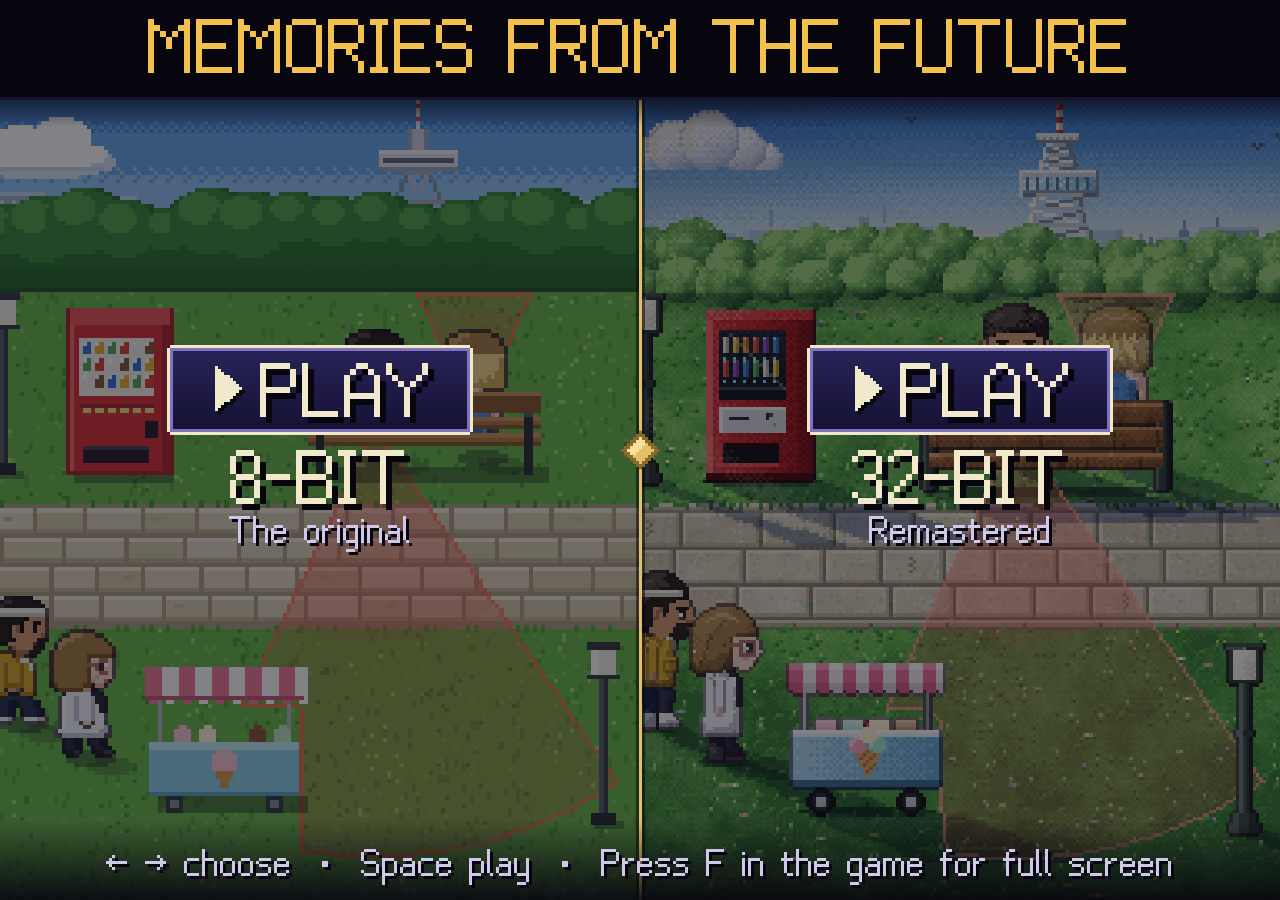
<file: index.html>
<!DOCTYPE html>
<html lang="en-GB">
<head>
  <meta charset="utf-8">
  <meta name="viewport" content="width=device-width, initial-scale=1">
  <title>Memories from the Future</title>
  <link rel="icon" href="data:,">
  <link rel="stylesheet" href="home/home.css">
</head>
<body>
  <!-- Página inicial: escolhe a versão. À esquerda a V1 (8-bit, v1.html), à direita a V2 (32-bit,
       v2/index.html). Textos, destinos e imagens no HOME_CONFIG (topo de home/home.js). -->
  <main class="split" id="split">
    <section class="half" data-i="0">
      <div class="center">
        <a class="play" href="v1.html"><span class="sr">Play 8-bit</span><canvas></canvas></a>
        <canvas class="name"></canvas>
        <canvas class="line"></canvas>
      </div>
    </section>
    <section class="half" data-i="1">
      <div class="center">
        <a class="play" href="v2/index.html"><span class="sr">Play 32-bit</span><canvas></canvas></a>
        <canvas class="name"></canvas>
        <canvas class="line"></canvas>
      </div>
    </section>
    <div class="divider"><canvas class="diamond"></canvas></div>
    <header class="band top"><h1 class="sr">Memories from the Future</h1><canvas class="title"></canvas></header>
    <footer class="band bottom"><canvas class="hint"></canvas></footer>
  </main>

  <!-- Só a fonte de pixel da V2 (o arquivo só define dados: SPRITES, PALETTES, FONT) -->
  <script src="v2/data/sprites.js"></script>
  <script src="home/home.js"></script>
</body>
</html>
</file>
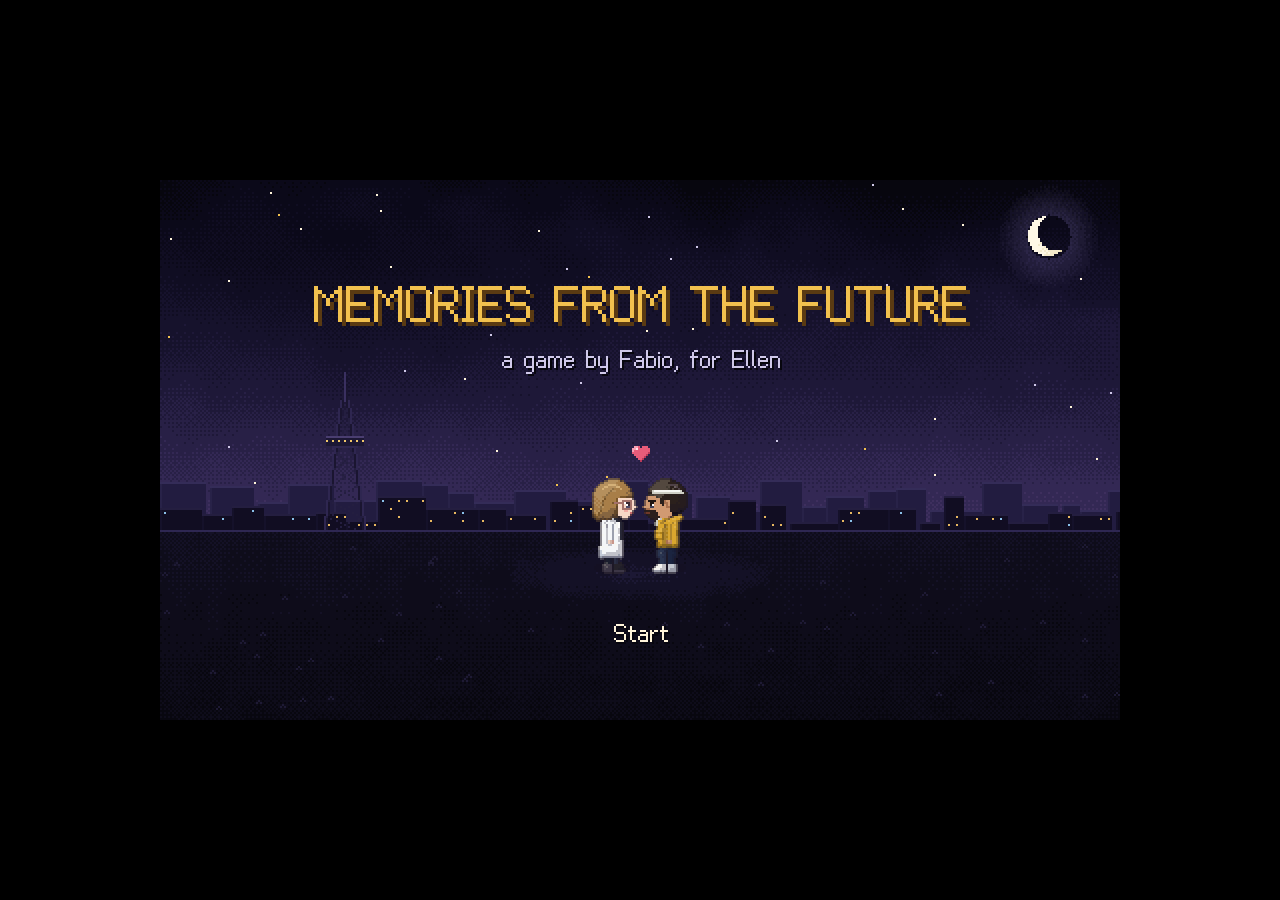
<file: v2/index.html>
<!DOCTYPE html>
<html lang="en-GB">
<head>
  <meta charset="utf-8">
  <meta name="viewport" content="width=device-width, initial-scale=1">
  <title>Memories from the Future</title>
  <link rel="icon" href="data:,">
  <link rel="stylesheet" href="css/style.css">
</head>
<body>
  <canvas id="game" width="480" height="270"></canvas>

  <!-- Scripts clássicos, nesta ordem. Sem módulos ES e sem fetch, para abrir com dois cliques (file://). -->
  <script src="data/config.js"></script>
  <script src="data/music.js"></script>
  <script src="data/sprites.js"></script>
  <script src="data/sprites-f2.js"></script>
  <script src="data/sprites-f3.js"></script>
  <script src="data/sprites-f4.js"></script>
  <script src="data/characters.js"></script>
  <script src="data/characters-f2.js"></script>
  <script src="data/characters-f3.js"></script>
  <script src="data/characters-f4.js"></script>
  <script src="data/scenes/F1A1.js"></script>
  <script src="data/scenes/F1A2.js"></script>
  <script src="data/scenes/F1B1.js"></script>
  <script src="data/scenes/F1B2.js"></script>
  <script src="data/scenes/F1C1.js"></script>
  <script src="data/scenes/F1C2.js"></script>
  <script src="data/scenes/F2A1.js"></script>
  <script src="data/scenes/F2A2.js"></script>
  <script src="data/scenes/F2B1.js"></script>
  <script src="data/scenes/F2B2.js"></script>
  <script src="data/scenes/F2C1.js"></script>
  <script src="data/scenes/F2C2.js"></script>
  <script src="data/scenes/F3A1.js"></script>
  <script src="data/scenes/F3A2.js"></script>
  <script src="data/scenes/F3B1.js"></script>
  <script src="data/scenes/F3B2.js"></script>
  <script src="data/scenes/F3C1.js"></script>
  <script src="data/scenes/F3C2.js"></script>
  <script src="data/scenes/F4A1.js"></script>
  <script src="data/scenes/F4A2.js"></script>
  <script src="data/scenes/F4B1.js"></script>
  <script src="data/scenes/F4B2.js"></script>
  <script src="data/scenes/F4C1.js"></script>
  <script src="data/scenes/F4C2.js"></script>
  <script src="data/scenes/HALL.js"></script>
  <script src="data/scenes/PRO1.js"></script>
  <script src="data/scenes/PRO2.js"></script>
  <script src="data/scenes/LAB.js"></script>
  <script src="data/scenes/SHOP.js"></script>
  <script src="data/scenes/CHEST.js"></script>

  <script src="js/engine/display.js"></script>
  <script src="js/engine/gfx.js"></script>
  <script src="js/engine/text.js"></script>
  <script src="js/engine/legacy.js"></script>
  <script src="js/engine/input.js"></script>
  <script src="js/engine/loop.js"></script>
  <script src="js/engine/sound.js"></script>
  <script src="js/engine/save.js"></script>
  <script src="js/engine/camera.js"></script>
  <script src="js/engine/dialog.js"></script>
  <script src="js/engine/game.js"></script>
  <script src="js/engine/debug.js"></script>

  <script src="js/game/hud.js"></script>
  <script src="js/game/art.js"></script>
  <script src="js/game/scenery.js"></script>
  <script src="js/game/scenery-hall.js"></script>
  <script src="js/game/scenery-f1.js"></script>
  <script src="js/game/scenery-f2.js"></script>
  <script src="js/game/scenery-f3.js"></script>
  <script src="js/game/scenery-f4.js"></script>
  <script src="js/game/scenery-story.js"></script>
  <script src="js/game/chars.js"></script>
  <script src="js/game/vision.js"></script>
  <script src="js/game/guards.js"></script>
  <script src="js/game/room.js"></script>
  <script src="js/game/flow.js"></script>
  <script src="js/game/items.js"></script>
  <script src="js/game/chest.js"></script>
  <script src="js/game/title.js"></script>
  <script src="js/game/card.js"></script>
  <script src="js/game/story.js"></script>
  <script src="js/game/jimmy.js"></script>
  <script src="js/game/stealth.js"></script>
  <script src="js/game/anomaly.js"></script>
  <script src="js/game/battle.js"></script>
  <script src="js/game/ending.js"></script>
  <script src="js/game/testroom.js"></script>

  <script src="js/main.js"></script>
</body>
</html>
</file>
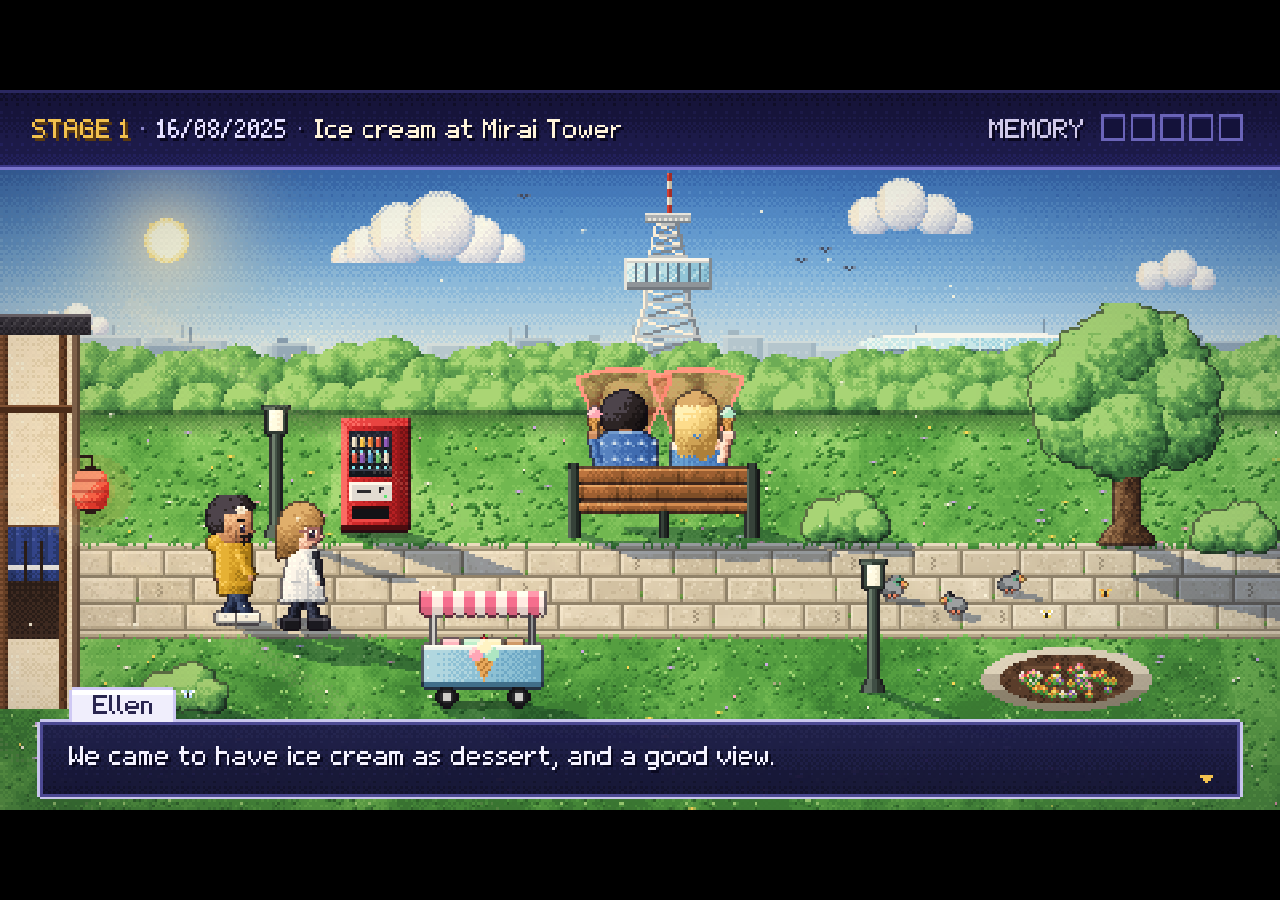
<file: docs/v2/mockup/index.html>
<!doctype html>
<!-- Simulação da V2 (estilo 32 bits) do F1 A2, desenhada em código. Abra com dois cliques. -->
<html lang="pt-BR">
<head>
<meta charset="utf-8">
<title>V2 · simulação do F1 A2</title>
<style>
  html, body { margin: 0; height: 100%; background: #000; display: flex; align-items: center; justify-content: center; }
  canvas { image-rendering: pixelated; width: min(100vw, 177.78vh); height: auto; }
</style>
</head>
<body>
<canvas id="c" width="480" height="270"></canvas>
<script src="../../../data/sprites.js"></script>
<script src="art.js"></script>
</body>
</html>
</file>
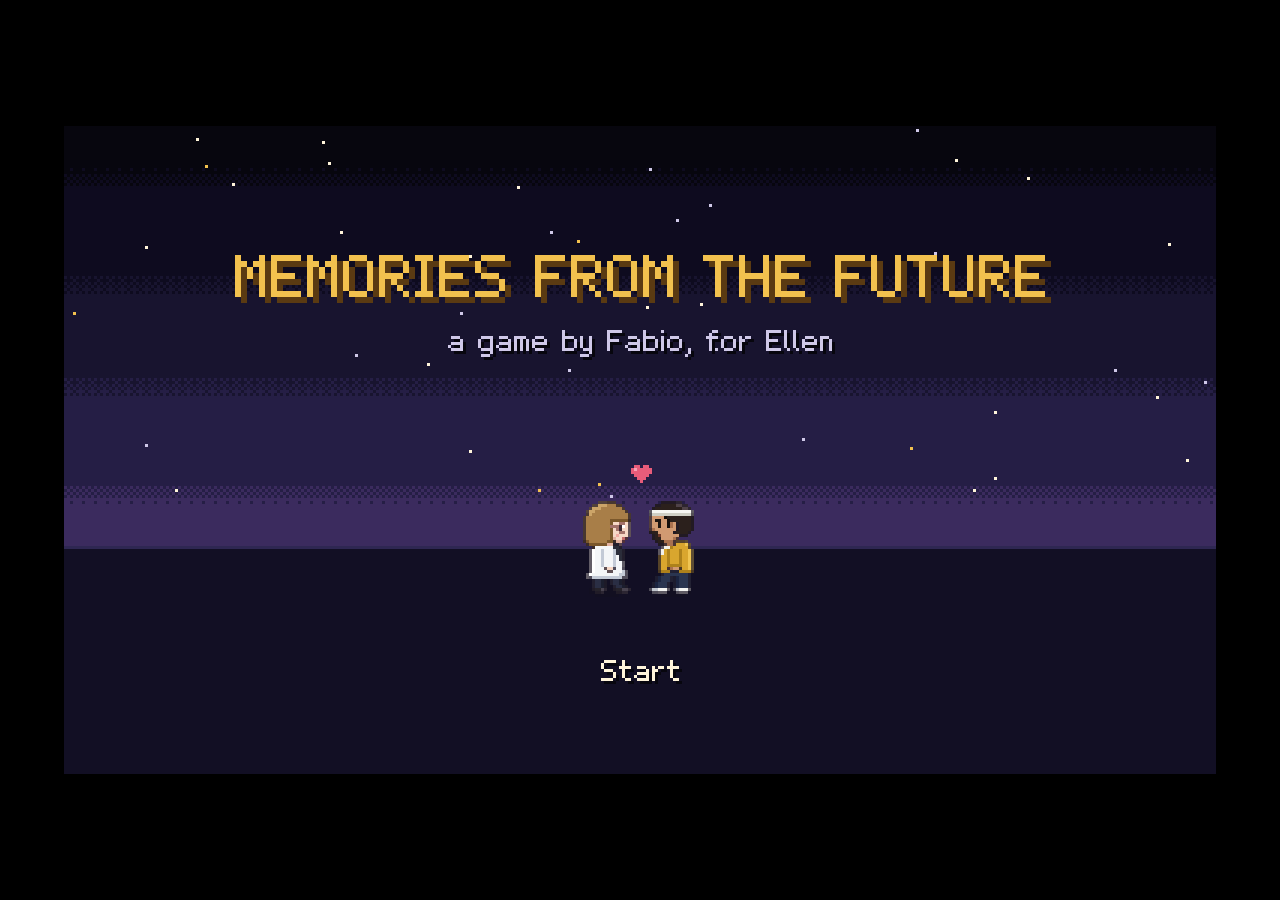
<file: v1.html>
<!DOCTYPE html>
<html lang="en-GB">
<head>
  <meta charset="utf-8">
  <meta name="viewport" content="width=device-width, initial-scale=1">
  <title>Memories from the Future</title>
  <link rel="icon" href="data:,">
  <link rel="stylesheet" href="css/style.css">
</head>
<body>
  <canvas id="game" width="384" height="216"></canvas>

  <!-- Scripts clássicos, nesta ordem. Sem módulos ES e sem fetch, para abrir com dois cliques (file://). -->
  <script src="data/config.js"></script>
  <script src="data/music.js"></script>
  <script src="data/sprites.js"></script>
  <script src="data/sprites-f2.js"></script>
  <script src="data/sprites-f3.js"></script>
  <script src="data/sprites-f4.js"></script>
  <script src="data/characters.js"></script>
  <script src="data/characters-f2.js"></script>
  <script src="data/characters-f3.js"></script>
  <script src="data/characters-f4.js"></script>
  <script src="data/scenes/F1A1.js"></script>
  <script src="data/scenes/F1A2.js"></script>
  <script src="data/scenes/F1B1.js"></script>
  <script src="data/scenes/F1B2.js"></script>
  <script src="data/scenes/F1C1.js"></script>
  <script src="data/scenes/F1C2.js"></script>
  <script src="data/scenes/F2A1.js"></script>
  <script src="data/scenes/F2A2.js"></script>
  <script src="data/scenes/F2B1.js"></script>
  <script src="data/scenes/F2B2.js"></script>
  <script src="data/scenes/F2C1.js"></script>
  <script src="data/scenes/F2C2.js"></script>
  <script src="data/scenes/F3A1.js"></script>
  <script src="data/scenes/F3A2.js"></script>
  <script src="data/scenes/F3B1.js"></script>
  <script src="data/scenes/F3B2.js"></script>
  <script src="data/scenes/F3C1.js"></script>
  <script src="data/scenes/F3C2.js"></script>
  <script src="data/scenes/F4A1.js"></script>
  <script src="data/scenes/F4A2.js"></script>
  <script src="data/scenes/F4B1.js"></script>
  <script src="data/scenes/F4B2.js"></script>
  <script src="data/scenes/F4C1.js"></script>
  <script src="data/scenes/F4C2.js"></script>
  <script src="data/scenes/HALL.js"></script>
  <script src="data/scenes/PRO1.js"></script>
  <script src="data/scenes/PRO2.js"></script>
  <script src="data/scenes/LAB.js"></script>
  <script src="data/scenes/SHOP.js"></script>
  <script src="data/scenes/CHEST.js"></script>

  <script src="js/engine/display.js"></script>
  <script src="js/engine/gfx.js"></script>
  <script src="js/engine/text.js"></script>
  <script src="js/engine/input.js"></script>
  <script src="js/engine/loop.js"></script>
  <script src="js/engine/sound.js"></script>
  <script src="js/engine/save.js"></script>
  <script src="js/engine/camera.js"></script>
  <script src="js/engine/dialog.js"></script>
  <script src="js/engine/game.js"></script>
  <script src="js/engine/debug.js"></script>

  <script src="js/game/hud.js"></script>
  <script src="js/game/scenery.js"></script>
  <script src="js/game/scenery-hall.js"></script>
  <script src="js/game/scenery-f1.js"></script>
  <script src="js/game/scenery-f2.js"></script>
  <script src="js/game/scenery-f3.js"></script>
  <script src="js/game/scenery-f4.js"></script>
  <script src="js/game/scenery-story.js"></script>
  <script src="js/game/chars.js"></script>
  <script src="js/game/vision.js"></script>
  <script src="js/game/guards.js"></script>
  <script src="js/game/room.js"></script>
  <script src="js/game/flow.js"></script>
  <script src="js/game/items.js"></script>
  <script src="js/game/chest.js"></script>
  <script src="js/game/title.js"></script>
  <script src="js/game/card.js"></script>
  <script src="js/game/story.js"></script>
  <script src="js/game/jimmy.js"></script>
  <script src="js/game/stealth.js"></script>
  <script src="js/game/anomaly.js"></script>
  <script src="js/game/battle.js"></script>
  <script src="js/game/ending.js"></script>
  <script src="js/game/testroom.js"></script>

  <script src="js/main.js"></script>
</body>
</html>
</file>
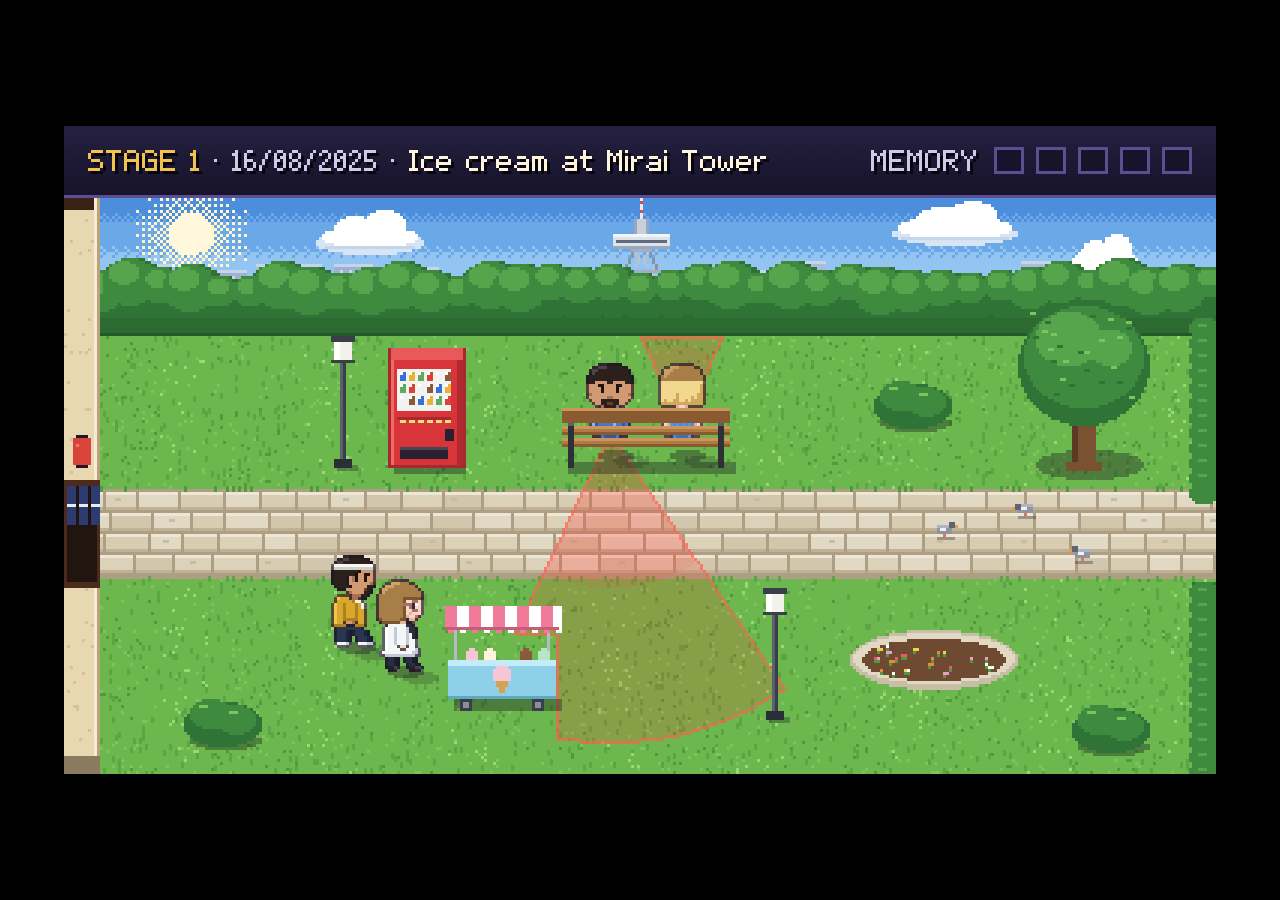
<file: home/shot-v1.html>
<!DOCTYPE html>
<html lang="en-GB">
<head>
  <meta charset="utf-8">
  <meta name="viewport" content="width=device-width, initial-scale=1">
  <title>Home image (8-bit)</title>
  <link rel="icon" href="data:,">
  <link rel="stylesheet" href="../css/style.css">
</head>
<body>
  <!-- Só para refazer a imagem da página inicial (home/8bit.png): carrega a V1 como o v1.html, as
       ferramentas de teste dela e monta o F1 A2 (ver o topo de home/home.js). O jogo da V1 não muda. -->
  <canvas id="game" width="384" height="216"></canvas>
  <script src="../data/config.js"></script>
  <script src="../data/music.js"></script>
  <script src="../data/sprites.js"></script>
  <script src="../data/sprites-f2.js"></script>
  <script src="../data/sprites-f3.js"></script>
  <script src="../data/sprites-f4.js"></script>
  <script src="../data/characters.js"></script>
  <script src="../data/characters-f2.js"></script>
  <script src="../data/characters-f3.js"></script>
  <script src="../data/characters-f4.js"></script>
  <script src="../data/scenes/F1A1.js"></script>
  <script src="../data/scenes/F1A2.js"></script>
  <script src="../data/scenes/F1B1.js"></script>
  <script src="../data/scenes/F1B2.js"></script>
  <script src="../data/scenes/F1C1.js"></script>
  <script src="../data/scenes/F1C2.js"></script>
  <script src="../data/scenes/F2A1.js"></script>
  <script src="../data/scenes/F2A2.js"></script>
  <script src="../data/scenes/F2B1.js"></script>
  <script src="../data/scenes/F2B2.js"></script>
  <script src="../data/scenes/F2C1.js"></script>
  <script src="../data/scenes/F2C2.js"></script>
  <script src="../data/scenes/F3A1.js"></script>
  <script src="../data/scenes/F3A2.js"></script>
  <script src="../data/scenes/F3B1.js"></script>
  <script src="../data/scenes/F3B2.js"></script>
  <script src="../data/scenes/F3C1.js"></script>
  <script src="../data/scenes/F3C2.js"></script>
  <script src="../data/scenes/F4A1.js"></script>
  <script src="../data/scenes/F4A2.js"></script>
  <script src="../data/scenes/F4B1.js"></script>
  <script src="../data/scenes/F4B2.js"></script>
  <script src="../data/scenes/F4C1.js"></script>
  <script src="../data/scenes/F4C2.js"></script>
  <script src="../data/scenes/HALL.js"></script>
  <script src="../data/scenes/PRO1.js"></script>
  <script src="../data/scenes/PRO2.js"></script>
  <script src="../data/scenes/LAB.js"></script>
  <script src="../data/scenes/SHOP.js"></script>
  <script src="../data/scenes/CHEST.js"></script>
  <script src="../js/engine/display.js"></script>
  <script src="../js/engine/gfx.js"></script>
  <script src="../js/engine/text.js"></script>
  <script src="../js/engine/input.js"></script>
  <script src="../js/engine/loop.js"></script>
  <script src="../js/engine/sound.js"></script>
  <script src="../js/engine/save.js"></script>
  <script src="../js/engine/camera.js"></script>
  <script src="../js/engine/dialog.js"></script>
  <script src="../js/engine/game.js"></script>
  <script src="../js/engine/debug.js"></script>
  <script src="../js/game/hud.js"></script>
  <script src="../js/game/scenery.js"></script>
  <script src="../js/game/scenery-hall.js"></script>
  <script src="../js/game/scenery-f1.js"></script>
  <script src="../js/game/scenery-f2.js"></script>
  <script src="../js/game/scenery-f3.js"></script>
  <script src="../js/game/scenery-f4.js"></script>
  <script src="../js/game/scenery-story.js"></script>
  <script src="../js/game/chars.js"></script>
  <script src="../js/game/vision.js"></script>
  <script src="../js/game/guards.js"></script>
  <script src="../js/game/room.js"></script>
  <script src="../js/game/flow.js"></script>
  <script src="../js/game/items.js"></script>
  <script src="../js/game/chest.js"></script>
  <script src="../js/game/title.js"></script>
  <script src="../js/game/card.js"></script>
  <script src="../js/game/story.js"></script>
  <script src="../js/game/jimmy.js"></script>
  <script src="../js/game/stealth.js"></script>
  <script src="../js/game/anomaly.js"></script>
  <script src="../js/game/battle.js"></script>
  <script src="../js/game/ending.js"></script>
  <script src="../js/game/testroom.js"></script>
  <script src="../js/main.js"></script>
  <script src="../tools/devtools.js"></script>
  <script>
    // o F1 A2 inteiro, a Ellen e o Fabio escondidos atrás do carrinho de sorvete e os dois do passado
    // no banco (o mesmo enquadramento do HOME do v2/tools/headless.js)
    window.addEventListener('load', () => {
      __open(['F1A1', 'F1A2'], 1);
      Debug.flags.invisible = true;
      const st = StealthState.inspect(), ox = 384;
      __tp(ox + 112, 158); st.ellen.dir = 'right'; st.fabio.dir = 'right';
      __at(3.5); __run(0.6);
      st.fabio.dir = 'right';
      Camera.follow(ox + 192, st.room.w); Dialog.close(); Game.__orig.render(Gfx.ctx);
    });
  </script>
</body>
</html>
</file>
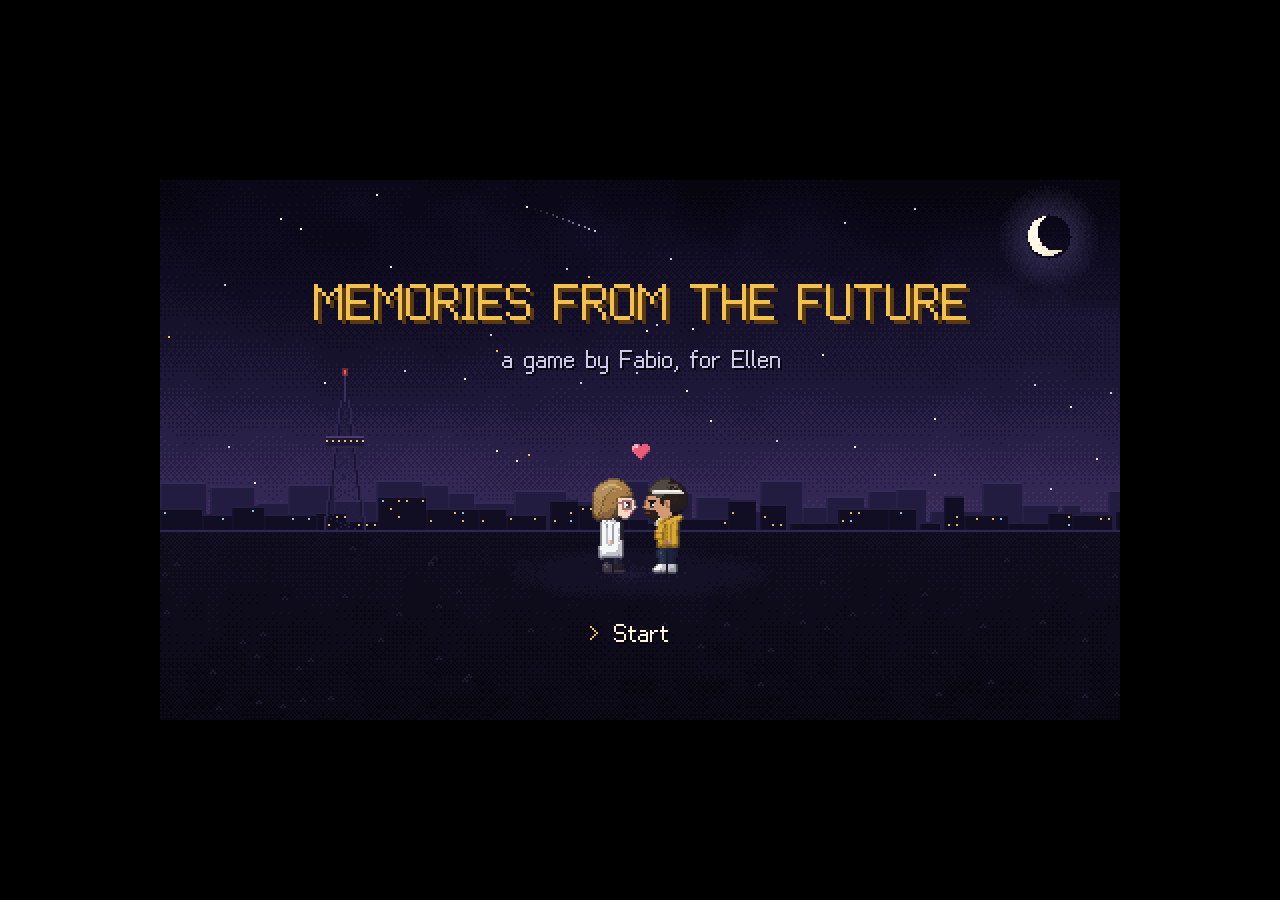
<file: v2/tools/headless.html>
<!DOCTYPE html>
<!-- Testes no Chrome sem janela (ver tools/headless.js). Os scripts são os mesmos do index.html, na
     mesma ordem: se o index.html mudar, mude aqui também. O jogo não usa esta página. -->
<html lang="en-GB">
<head>
  <meta charset="utf-8">
  <title>Memories from the Future (teste)</title>
  <link rel="icon" href="data:,">
  <link rel="stylesheet" href="../css/style.css">
</head>
<body>
  <canvas id="game" width="480" height="270"></canvas>

  <script src="../data/config.js"></script>
  <script src="../data/music.js"></script>
  <script src="../data/sprites.js"></script>
  <script src="../data/sprites-f2.js"></script>
  <script src="../data/sprites-f3.js"></script>
  <script src="../data/sprites-f4.js"></script>
  <script src="../data/characters.js"></script>
  <script src="../data/characters-f2.js"></script>
  <script src="../data/characters-f3.js"></script>
  <script src="../data/characters-f4.js"></script>
  <script src="../data/scenes/F1A1.js"></script>
  <script src="../data/scenes/F1A2.js"></script>
  <script src="../data/scenes/F1B1.js"></script>
  <script src="../data/scenes/F1B2.js"></script>
  <script src="../data/scenes/F1C1.js"></script>
  <script src="../data/scenes/F1C2.js"></script>
  <script src="../data/scenes/F2A1.js"></script>
  <script src="../data/scenes/F2A2.js"></script>
  <script src="../data/scenes/F2B1.js"></script>
  <script src="../data/scenes/F2B2.js"></script>
  <script src="../data/scenes/F2C1.js"></script>
  <script src="../data/scenes/F2C2.js"></script>
  <script src="../data/scenes/F3A1.js"></script>
  <script src="../data/scenes/F3A2.js"></script>
  <script src="../data/scenes/F3B1.js"></script>
  <script src="../data/scenes/F3B2.js"></script>
  <script src="../data/scenes/F3C1.js"></script>
  <script src="../data/scenes/F3C2.js"></script>
  <script src="../data/scenes/F4A1.js"></script>
  <script src="../data/scenes/F4A2.js"></script>
  <script src="../data/scenes/F4B1.js"></script>
  <script src="../data/scenes/F4B2.js"></script>
  <script src="../data/scenes/F4C1.js"></script>
  <script src="../data/scenes/F4C2.js"></script>
  <script src="../data/scenes/HALL.js"></script>
  <script src="../data/scenes/PRO1.js"></script>
  <script src="../data/scenes/PRO2.js"></script>
  <script src="../data/scenes/LAB.js"></script>
  <script src="../data/scenes/SHOP.js"></script>
  <script src="../data/scenes/CHEST.js"></script>
  <script src="../js/engine/display.js"></script>
  <script src="../js/engine/gfx.js"></script>
  <script src="../js/engine/text.js"></script>
  <script src="../js/engine/legacy.js"></script>
  <script src="../js/engine/input.js"></script>
  <script src="../js/engine/loop.js"></script>
  <script src="../js/engine/sound.js"></script>
  <script src="../js/engine/save.js"></script>
  <script src="../js/engine/camera.js"></script>
  <script src="../js/engine/dialog.js"></script>
  <script src="../js/engine/game.js"></script>
  <script src="../js/engine/debug.js"></script>
  <script src="../js/game/hud.js"></script>
  <script src="../js/game/art.js"></script>
  <script src="../js/game/scenery.js"></script>
  <script src="../js/game/scenery-hall.js"></script>
  <script src="../js/game/scenery-f1.js"></script>
  <script src="../js/game/scenery-f2.js"></script>
  <script src="../js/game/scenery-f3.js"></script>
  <script src="../js/game/scenery-f4.js"></script>
  <script src="../js/game/scenery-story.js"></script>
  <script src="../js/game/chars.js"></script>
  <script src="../js/game/vision.js"></script>
  <script src="../js/game/guards.js"></script>
  <script src="../js/game/room.js"></script>
  <script src="../js/game/flow.js"></script>
  <script src="../js/game/items.js"></script>
  <script src="../js/game/chest.js"></script>
  <script src="../js/game/title.js"></script>
  <script src="../js/game/card.js"></script>
  <script src="../js/game/story.js"></script>
  <script src="../js/game/jimmy.js"></script>
  <script src="../js/game/stealth.js"></script>
  <script src="../js/game/anomaly.js"></script>
  <script src="../js/game/battle.js"></script>
  <script src="../js/game/ending.js"></script>
  <script src="../js/game/testroom.js"></script>
  <script src="../js/main.js"></script>

  <script src="devtools.js"></script>
  <script src="headless.js"></script>
</body>
</html>
</file>
<file: home/home.css>
/* Página inicial: a tela dividida ao meio (8-bit | 32-bit). --u = 1 pixel do jogo em px de CSS
   (o home.js calcula para os pixels da tela ficarem inteiros, também com o zoom do Windows). */
:root {
  --u: 4px;
  --ink: #07060E;
  --gold: #E2C068;
  --gold-dark: #6A4A1A;
}

* { box-sizing: border-box; }

html, body {
  margin: 0;
  height: 100%;
  background: var(--ink);
  overflow: hidden;
}

canvas {
  display: block;
  image-rendering: pixelated;
  image-rendering: crisp-edges;
}

.sr {
  position: absolute;
  width: 1px;
  height: 1px;
  overflow: hidden;
  clip: rect(0 0 0 0);
  white-space: nowrap;
}

.split {
  position: relative;
  display: flex;
  width: 100vw;
  height: 100vh;
}

/* cada metade: a imagem do jogo cobrindo tudo, nítida, com um véu escuro por cima */
.half {
  position: relative;
  flex: 1 1 50%;
  background-color: var(--ink);
  background-repeat: no-repeat;
  background-size: cover;
  background-position: 40% 50%;
  image-rendering: pixelated;
  image-rendering: crisp-edges;
  cursor: pointer;
}
.half::after {
  content: "";
  position: absolute;
  inset: 0;
  background: var(--ink);
  opacity: 0.5;
  transition: opacity 0.25s;
  pointer-events: none;
}
.half.active::after { opacity: 0.12; }
.split.chosen .half:not(.active)::after { opacity: 0.72; }

.center {
  position: absolute;
  inset: 0;
  z-index: 1;
  display: flex;
  flex-direction: column;
  align-items: center;
  justify-content: center;
  gap: calc(var(--u) * 5);
  pointer-events: none;
}
.center > * { pointer-events: auto; }
.center .line { margin-top: calc(var(--u) * -3); }

.play {
  display: block;
  outline: none;
  transition: transform 0.15s;
}
.half.active .play { transform: translateY(calc(var(--u) * -1)); }

/* a divisória dourada no meio, com o losango */
.divider {
  position: absolute;
  z-index: 2;
  left: calc(50% - var(--u) / 2);
  top: 0;
  bottom: 0;
  width: var(--u);
  background: var(--gold);
  box-shadow: 0 0 0 var(--u) rgba(7, 6, 14, 0.55);
  pointer-events: none;
}
.diamond {
  position: absolute;
  left: 50%;
  top: 50%;
  transform: translate(-50%, -50%);
}

/* faixas de cima (título) e de baixo (dicas) atravessando as duas metades */
.band {
  position: absolute;
  z-index: 3;
  left: 0;
  right: 0;
  display: flex;
  justify-content: center;
  pointer-events: none;
}
/* a faixa de cima cobre o HUD das imagens (30 de 270 linhas na V2, 24 de 216 na V1: a mesma altura)
   e o título fica no lugar dele */
.band.top {
  top: 0;
  height: calc(100vh * 30 / 270);
  align-items: center;
  background: var(--ink);
  border-bottom: var(--u) solid #2A2550;
}
.band.top::after {
  content: "";
  position: absolute;
  left: 0;
  right: 0;
  top: 100%;
  height: calc(var(--u) * 10);
  background: linear-gradient(rgba(7, 6, 14, 0.6), rgba(7, 6, 14, 0));
}
.band.bottom {
  bottom: 0;
  padding: calc(var(--u) * 10) 0 calc(var(--u) * 4);
  background: linear-gradient(rgba(7, 6, 14, 0), rgba(7, 6, 14, 0.9));
}
.band h1 { margin: 0; }
</file>
<file: v2/css/style.css>
/* Fundo preto: o espaço que sobra vira barra preta. O display.js amplia o canvas em escala inteira. */
html,
body {
  margin: 0;
  height: 100%;
  background: #000;
  overflow: hidden;
}

body {
  display: flex;
  align-items: center;
  justify-content: center;
}

#game {
  display: block;
  image-rendering: pixelated;
}

/* sem cursor do mouse em tela cheia */
:fullscreen,
:fullscreen * {
  cursor: none;
}
</file>
<file: css/style.css>
/* Fundo preto: o espaço que sobra vira barra preta. O display.js amplia o canvas em escala inteira. */
html,
body {
  margin: 0;
  height: 100%;
  background: #000;
  overflow: hidden;
}

body {
  display: flex;
  align-items: center;
  justify-content: center;
}

#game {
  display: block;
  image-rendering: pixelated;
}

/* sem cursor do mouse em tela cheia */
:fullscreen,
:fullscreen * {
  cursor: none;
}
</file>
